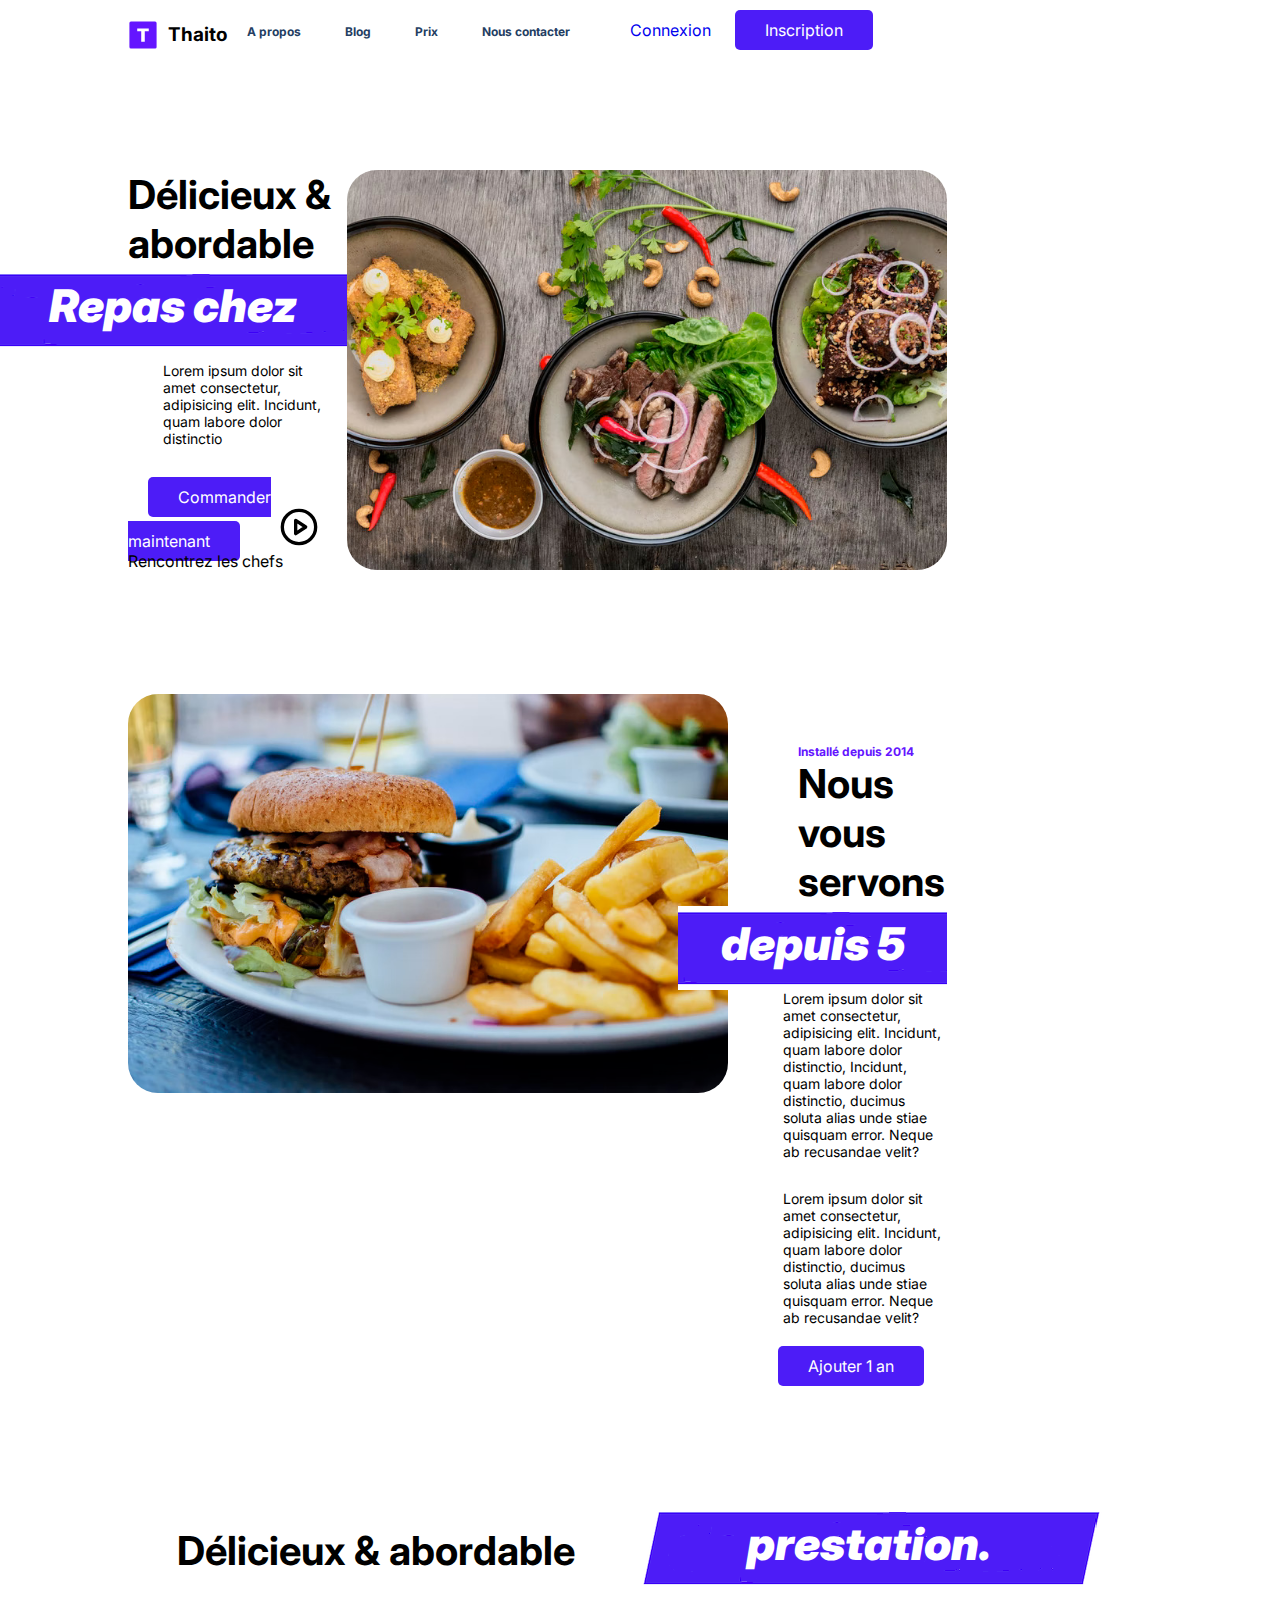
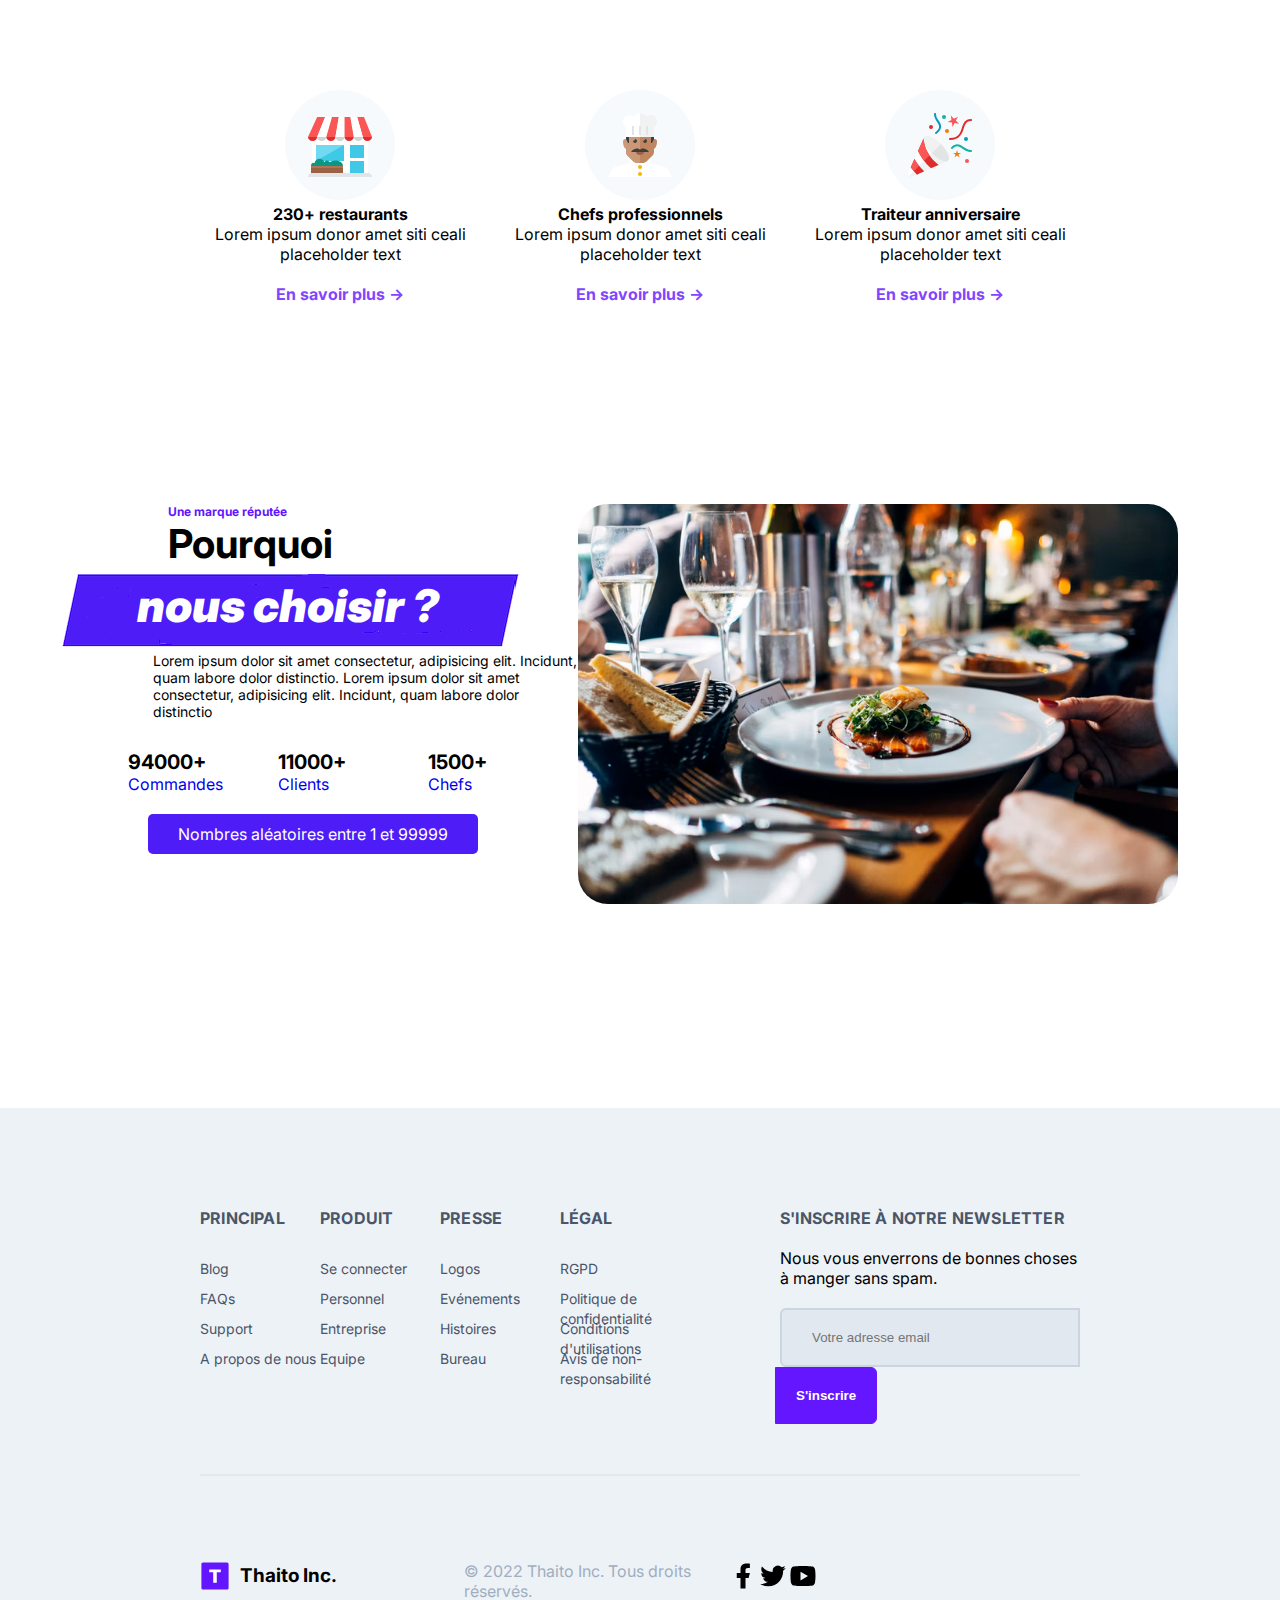
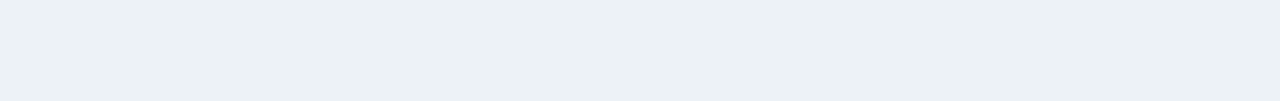
<file: index.html>
<!DOCTYPE html>
<html lang="fr">
<head>
    <meta charset="UTF-8">
    <meta name="viewport" content="width=device-width, initial-scale=1.0">
    <link rel="stylesheet" href="css/style.css">
    <link href="https://fonts.googleapis.com/css2?family=Inter&display=swap" rel="stylesheet">
    <link href="https://fonts.googleapis.com/css2?family=Inter:wght@900&display=swap" rel="stylesheet">
    <script src="js/script.js"></script>
    <title>Thaito</title>
</head>
<body>
    <section class="top-nav">
        <input id="menu-toggle" type="checkbox" />
        <label class='menu-button-container' for="menu-toggle">
        <div class='menu-button'></div>
      </label>
        <ul class="menu">
          <li><a href="#">A propos</a></li>
          <li><a href="#">Blog</a></li>
          <li><a href="#">Prix</a></li>
          <li><a href="#">Nous contacter</a></li>
          <li><a href="#">Connexion</a></li>
          <li><a href="#" class="inscription">Inscription</a></li>
        </ul>
    </section>
    <div id="container">
        <header>
            <img src="img/logo.svg" alt="Logo" height="30">
            <h1>Thaito</h1>
            <ul class="top-head">
                <li><a href="#">A propos</a></li>
                <li><a href="#">Blog</a></li>
                <li><a href="#">Prix</a></li>
                <li><a href="#">Nous contacter</a></li>
            </ul>
            <div id="login">
                <a href="#">Connexion</a>
                <a href="#" class="inscription">Inscription</a>
            </div>
        </header>
        <main>
            <section class="first-block" id="first">
                <section id="head">
                    <h2>Délicieux & abordable</h2>
                    <h3><i>Repas chez vous.</i></h3>
                    <p id="header-text" class="first-text">Lorem ipsum dolor sit amet consectetur, adipisicing elit. Incidunt, quam labore dolor distinctio</p>
                    <p id="command-rencontre">
                        <a href="#" id="command-now" onclick="display()">Commander maintenant</a>
                        <a href="#" id="rencontre">
                            <img width="40" src="img/play-circle.svg" alt="" />&nbsp;&nbsp;
                            <span onclick="youtube()">Rencontrez les chefs</span>
                        </a>
                    </p>
                </section>
                <section id="image1" class="head2">
                    <img id="youtube" src="img/image-1.jpeg" class="radius" width="600" />
                </section>
            </section>
            <section class="first-block">
                <section class="head2">
                    <img id="second-image" src="img/image-2.jpeg" class="radius" width="600" />
                </section>
                <section id="foot">
                    <div id="text"></div>
                    <p class="subtitle">Installé depuis 2014</p>
                    <h2 class="h2">Nous vous servons</h2>
                    <h3 id="year"><i>depuis 5 ans.</i></h3>
                    <p class="first-text">Lorem ipsum dolor sit amet consectetur, adipisicing elit. Incidunt, quam labore dolor distinctio, Incidunt, quam labore dolor distinctio, ducimus soluta alias unde stiae quisquam error. Neque ab recusandae velit?</p>
                    <p class="first-text">Lorem ipsum dolor sit amet consectetur, adipisicing elit. Incidunt, quam labore dolor distinctio, ducimus soluta alias unde stiae quisquam error. Neque ab recusandae velit?</p>
                    <a href="#" id="add-one-year" onclick="addOneYear()">Ajouter 1 an</a>
                </section>
            </section>
            <section id="incroyable">
                <h2 id="delicious">Délicieux & abordable</h2>
                <h3 id="prestation"><i>prestation.</i></h3>
            </section>
            <section id="details">
                <article id="articleDetails">
                    <img id="shop" src="img/shop.svg" alt="Shop" />
                    <p class="number">230+ restaurants</p>
                    <p>Lorem ipsum donor amet siti ceali placeholder text</p><br />
                    <p><a class="linkDetails" href="#">En savoir plus →</a></p>
                </article>
                <article id="articleDetails">
                    <img id="chef" src="img/chef.svg" alt="Shop" />
                    <p class="number">Chefs professionnels</p>
                    <p>Lorem ipsum donor amet siti ceali placeholder text</p><br />
                    <p><a class="linkDetails" href="#">En savoir plus →</a></p>
                </article>
                <article id="articleDetails">
                    <img id="celebration" src="img/celebration.svg" alt="Shop" />
                    <p class="number">Traiteur anniversaire</p>
                    <p>Lorem ipsum donor amet siti ceali placeholder text</p><br />
                    <p><a class="linkDetails" href="#">En savoir plus →</a></p>
                </article>
            </section>
            <section class="first-block">
                <section id="head">
                    <p class="subtitle">Une marque réputée</p>
                    <h2 class="h2">Pourquoi</h2>
                    <h3 id="food"><i>nous choisir ?</i></h3>
                    <p class="first-text">Lorem ipsum dolor sit amet consectetur, adipisicing elit. Incidunt, quam labore dolor distinctio. Lorem ipsum dolor sit amet consectetur, adipisicing elit. Incidunt, quam labore dolor distinctio</p>
                    <section id="chiffres">
                        <article class="table">
                            <p id="commands">94000+</p>
                            <a href="#" class="linkChiffres">Commandes</a>
                        </article>
                        <article class="table">
                            <p id="consumers">11000+</p>
                            <a href="#" class="linkChiffres">Clients</a>
                        </article>
                        <article class="table">
                            <p id="chiefs">1500+</p>
                            <a href="#" class="linkChiffres">Chefs</a>
                        </article>
                    </section>
                    <p id="paraphNumbers"><a href="#" id="numbers" onclick="nbAlea()">Nombres aléatoires entre 1 et 99999</a></p>
                </section>
                <section id="image1" class="head2">
                    <img id="youtube" src="img/image-3.jpeg" class="radius" width="600" />
                </section>
            </section>
        </main>
    </div>
    <footer>
        <section class="tableFooter">
            <p class="titleFooter">Principal</p>
            <ul class="ulFooter">
                <li><a href="#">Blog</a></li>
                <li><a href="#">FAQs</a></li>
                <li><a href="#">Support</a></li>
                <li><a href="#">A propos de nous</a></li>
            </ul>
        </section>
        <section class="tableFooter">
            <p class="titleFooter">Produit</p>
            <ul class="ulFooter">
                <li><a href="#">Se connecter</a></li>
                <li><a href="#">Personnel</a></li>
                <li><a href="#">Entreprise</a></li>
                <li><a href="#">Equipe</a></li>
            </ul>
        </section>
        <section class="tableFooter">
            <p class="titleFooter">Presse</p>
            <ul class="ulFooter">
                <li><a href="#">Logos</a></li>
                <li><a href="#">Evénements</a></li>
                <li><a href="#">Histoires</a></li>
                <li><a href="#">Bureau</a></li>
            </ul>
        </section>
        <section class="tableFooter">
            <p class="titleFooter">Légal</p>
            <ul class="ulFooter">
                <li><a href="#">RGPD</a></li>
                <li><a href="#">Politique de confidentialité</a></li>
                <li><a href="#">Conditions d'utilisations</a></li>
                <li><a href="#">Avis de non-responsabilité</a></li>
            </ul>
        </section>
        <section id="tableFooterNews">
            <p class="titleFooter">S'inscrire à notre newsletter</p>
            <p id="textFooterNews">Nous vous enverrons de bonnes choses à manger sans spam.</p>
            <section id="newsletter">
                <form method="post">
                    <input id="email" type="email" placeholder="Votre adresse email" />
                    <input type="submit" value="S'inscrire" onclick="verifEmail()" />
                </form>
            </section>
        </section>
    </footer>
    <section id="copyright">
        <hr />
        <div id="copy">
            <section class="tableCopy">
                <img src="img/logo.svg" alt="Logo" height="30">
                <h1>Thaito Inc.</h1>
            </section>
            <section class="tableCopy">
                <p>&copy; 2022 Thaito Inc. Tous droits réservés.</p>
            </section>
            <section class="tableCopy">
                <a class="social-network" href="#"><img src="img/facebook-icon.svg" alt="Facebook" height="30"></a>
                <a class="social-network" href="#"><img src="img/twitter-icon.svg" alt="Twitter" height="30"></a>
                <a class="social-network" href="#"><img src="img/youtube-icon.svg" alt="YouTube" height="30"></a>
            </section>
        </div>
    </section>
</body>
</html>
</file>
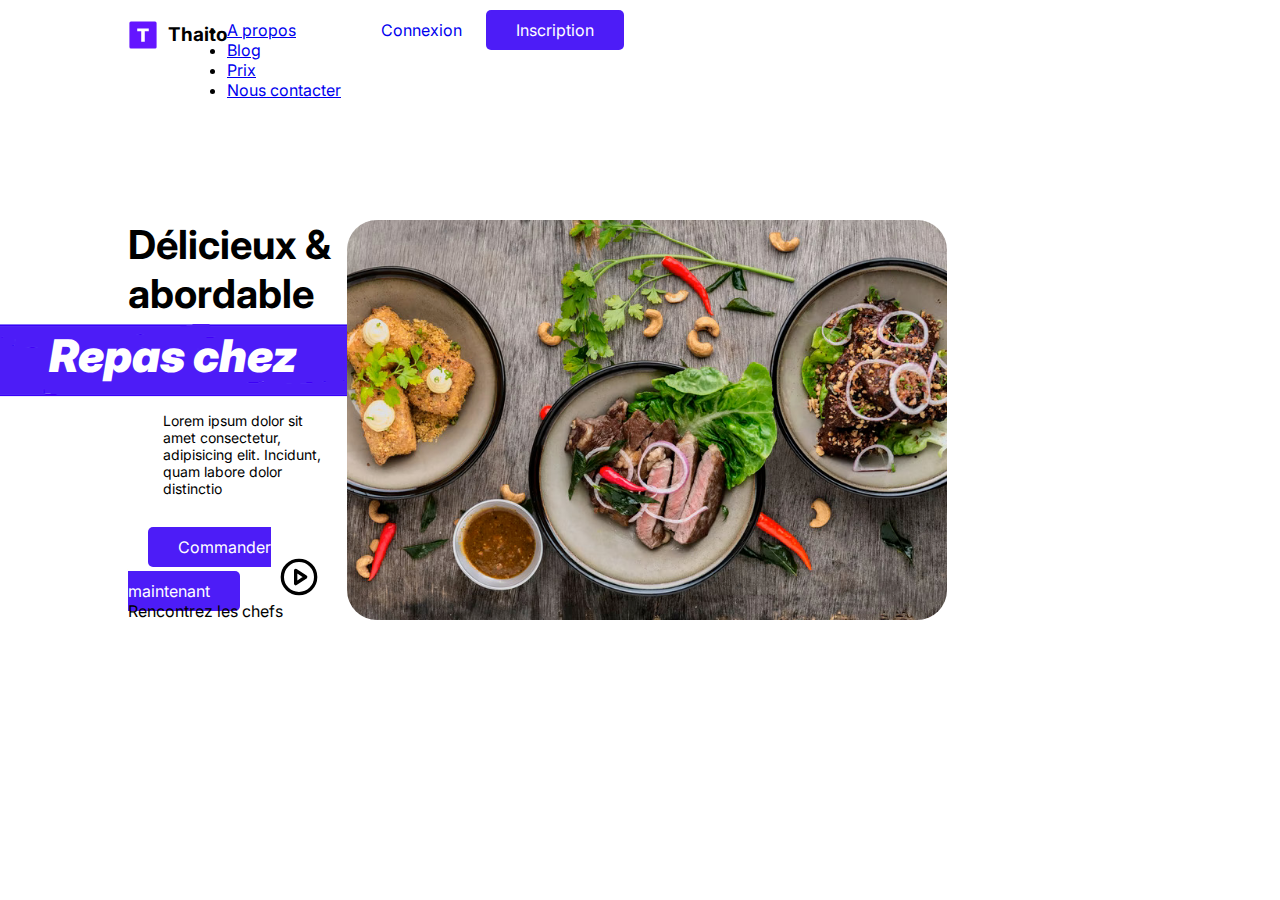
<file: hover-1.html>
<!DOCTYPE html>
<html lang="fr">
<head>
    <meta charset="UTF-8">
    <meta name="viewport" content="width=device-width, initial-scale=1.0">
    <link rel="stylesheet" href="css/style.css">
    <link href="https://fonts.googleapis.com/css2?family=Inter&display=swap" rel="stylesheet">
    <link href="https://fonts.googleapis.com/css2?family=Inter:wght@900&display=swap" rel="stylesheet">
    <script src="js/script.js"></script>
    <title>Thaito</title>
</head>
<body>
    <section class="top-nav">
        <input id="menu-toggle" type="checkbox" />
        <label class='menu-button-container' for="menu-toggle">
        <div class='menu-button'></div>
      </label>
        <ul class="menu">
          <li>A propos</li>
          <li>Blog</li>
          <li>Prix</li>
          <li>Nous contacter</li>
          <li>Connexion</li>
          <li><a href="#" class="inscription">Inscription</a></li>
        </ul>
    </section>
    <div id="container">
        <header>
            <img src="img/logo.svg" alt="Logo" height="30">
            <h1>Thaito</h1>
            <ul>
                <li><a href="#">A propos</a></li>
                <li><a href="#">Blog</a></li>
                <li><a href="#">Prix</a></li>
                <li><a href="#">Nous contacter</a></li>
            </ul>
            <div id="login">
                <a href="#">Connexion</a>
                <a href="#" class="inscription">Inscription</a>
            </div>
        </header>
        <main>
            <section class="first-block" id="first">
                <section id="head">
                    <h2>Délicieux & abordable</h2>
                    <h3><i>Repas chez vous.</i></h3>
                    <p id="header-text" class="first-text">Lorem ipsum dolor sit amet consectetur, adipisicing elit. Incidunt, quam labore dolor distinctio</p>
                    <p id="command-rencontre">
                        <a href="#" id="command-now" onclick="display()">Commander maintenant</a>
                        <a href="#" id="rencontre">
                            <img width="40" src="img/play-circle.svg" alt="" />&nbsp;&nbsp;
                            <span onclick="youtube()">Rencontrez les chefs</span>
                        </a>
                    </p>
                </section>
                <section id="image1" class="head2">
                    <img id="youtube" src="img/image-1.jpeg" class="radius" width="600" />
                </section>
            </section>
        </main>
    </div>
</body>
</html>
</file>
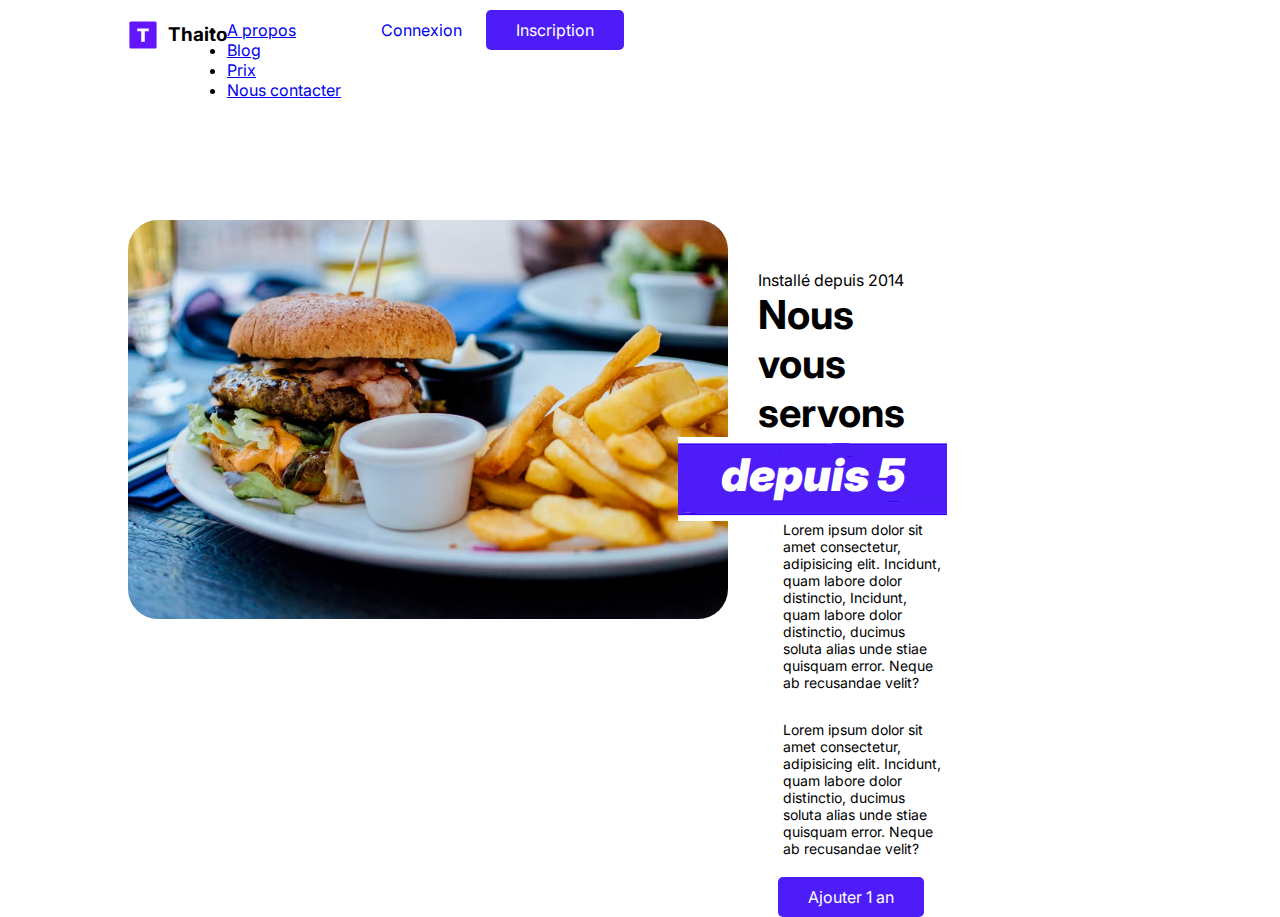
<file: hover-2.html>
<!DOCTYPE html>
<html lang="fr">
<head>
    <meta charset="UTF-8">
    <meta name="viewport" content="width=device-width, initial-scale=1.0">
    <link rel="stylesheet" href="css/style.css">
    <link href="https://fonts.googleapis.com/css2?family=Inter&display=swap" rel="stylesheet">
    <link href="https://fonts.googleapis.com/css2?family=Inter:wght@900&display=swap" rel="stylesheet">
    <script src="js/script.js"></script>
    <title>Thaito</title>
</head>
<body>
    <section class="top-nav">
        <input id="menu-toggle" type="checkbox" />
        <label class='menu-button-container' for="menu-toggle">
        <div class='menu-button'></div>
      </label>
        <ul class="menu">
          <li>A propos</li>
          <li>Blog</li>
          <li>Prix</li>
          <li>Nous contacter</li>
          <li>Connexion</li>
          <li><a href="#" class="inscription">Inscription</a></li>
        </ul>
    </section>
    <div id="container">
        <header>
            <img src="img/logo.svg" alt="Logo" height="30">
            <h1>Thaito</h1>
            <ul>
                <li><a href="#">A propos</a></li>
                <li><a href="#">Blog</a></li>
                <li><a href="#">Prix</a></li>
                <li><a href="#">Nous contacter</a></li>
            </ul>
            <div id="login">
                <a href="#">Connexion</a>
                <a href="#" class="inscription">Inscription</a>
            </div>
        </header>
        <main>
            <section class="first-block">
                <section class="head2">
                    <img id="second-image" src="img/image-2.jpeg" class="radius" width="600" />
                </section>
                <section id="foot">
                    <div id="text"></div>
                    <p id="install">Installé depuis 2014</p>
                    <h2>Nous vous servons</h2>
                    <h3 id="year"><i>depuis 5 ans.</i></h3>
                    <p class="first-text">Lorem ipsum dolor sit amet consectetur, adipisicing elit. Incidunt, quam labore dolor distinctio, Incidunt, quam labore dolor distinctio, ducimus soluta alias unde stiae quisquam error. Neque ab recusandae velit?</p>
                    <p class="first-text">Lorem ipsum dolor sit amet consectetur, adipisicing elit. Incidunt, quam labore dolor distinctio, ducimus soluta alias unde stiae quisquam error. Neque ab recusandae velit?</p>
                    <a href="#" id="add-one-year" onclick="addOneYear()">Ajouter 1 an</a>
                </section>
            </section>
        </main>
    </div>
</body>
</html>
</file>
<file: css/style.css>
@charset "utf8";

* {
    box-sizing: border-box;
    margin: 0;
    padding: 0;
}

body {
    font-family: Inter;
    margin-top: 20px;
}

#container {
    margin: auto;
    width: 80%;
}

header {
    display: flex;
}

h1 {
    font-size: 19px;
    font-weight: bold;
    margin: 3px 0 0 10px;
}

h3 {
    background: url('../img/h3.png') no-repeat center;
    color: #fff;
    font-size: 45px;
    font-weight: 900;
    text-align: center;
    margin-left: -130px;
    padding-top: 10px;
    height: 84px;
}

.top-head ul {
    margin-left: 40%;
}

.top-head li {
    list-style: none;
    display: inline;
    margin: 0 20px;
    font-weight: bold;
}

.top-head li a {
    color: #243e63;
    font-size: 12px;
    text-decoration: none;
}

#login {
    margin-left: 40px;
}

#login a {
    text-decoration: none;
}

.inscription, #command-now, #add-one-year, #numbers {
    background-color: #4D1CF7;
    margin-left: 20px;
    border-radius: 5px;
    padding: 10px 30px;
    color: #fff;
}

#paraphNumbers {
    margin-top: 30px;
}

.first-block {
    display: flex;
    margin-top: 120px;
    width: 80%;
}

h2 {
    font-size: 40px;
    font-weight: bold;
}

.h2 {
    margin-left: 40px;
}

.radius {
    border-radius: 30px;
}

.first-text {
    font-size: 14px;
    margin-left: 25px;
    margin-bottom: 30px;
}

#header-text {
    padding: 10px;
}

#year {
    margin-left: -80px;
}

#head a {
    text-decoration: none;
}

#rencontre {
    margin-left: 35px;
    padding-bottom: 10px;
}

#rencontre {
    color: #000;
}

#text {
    display: block;
    margin-bottom: 50px;
}

#foot {
    margin-left: 30px;
}

#add-one-year {
    text-decoration: none;
}

.subtitle {
    color: #6415ff;
    font-size: 12px;
    font-weight: bold;
    margin-left: 40px;
}

#incroyable {
    display: flex;
    margin: 130px 0 100px 0;
    width: 100%;
    justify-content: center;
}

#delicious {
    padding-top: 20px;
}

#prestation {
    margin-left: 60px;
    width: 468px
}

#details {
    display: flex;
    text-align: center;
    width: 100%;
    justify-content: center;
    margin: 50px 0 200px 0;
}

#shop, #chef, #celebration {
    border-radius: 50%;
    background-color: #F7FAFC;
}

.number {
    font-weight: bold;
    transition: all 1s ease;
}

#shop:hover, #chef:hover, #celebration:hover {
    transform: scale(1.25);
    transition: 0.5s;
}

#articleDetails {
    width: 300px;
}

.linkDetails {
    color: #8344FF;
    margin-top: 20px;
    text-decoration: none;
    font-weight: bold;
}

#choice {
    margin-left: -1050px;
}

.table {
    width: 150px;
}

#commands, #consumers, #chiefs {
    font-size: 20px;
    font-weight: bold;
}

#chiffres {
    display: flex;
    margin: auto;
    justify-content: center;
}

#linkChiffres {
    color: #5011CC;
    font-weight: bold;
}

footer {
    background-color: #EDF2F7;
    margin-top: 200px;
    padding: 100px 200px;
    width: 100%;
    display: flex;
}

#copyright {
    background-color: #EDF2F7;
    margin-top: -150px;
    padding: 100px 200px;
}

hr {
    border: none;
    border-top: 2px solid #E2E8F0;
}

#copy {
    display: flex;
    margin-top: 85px;
}

.tableCopy {
    display: flex;
    width: 30%;
}

.tableCopy p {
    color: #A0AEC0;
}

.social-network {
    border-radius: 50%;
}

.tableFooter {
    width: 250px;
}

#tableFooterNews {
    width: auto;
    margin-left: 100px;
}

.textFooterNews {
    color: #718096;
    font-size: 12px;
}

.titleFooter {
    margin-bottom: 20px;
    text-transform: uppercase;
    color: #4A5568;
    letter-spacing: 0.2px;
    font-weight: bold;
}

.ulFooter {
    margin-top: 30px;
}

.ulFooter li {
    height: 30px;
    list-style-type: none;
}

.ulFooter li a {
    font-size: 14px;
    color: #4A5568;
    height: 30px;
    list-style-type: none;
    text-decoration: none;
}

#newsletter {
    display: flex;
}

input[type=email] {
    background-color: #E2E8F0;
    border-top-left-radius: 6px;
    border-bottom-left-radius: 6px;
    border: 2px solid #CBD5E0;
    margin-top: 20px;
    color: #9CA3AF;
    padding: 20px 0 20px 30px;
    width: 300px
}

input[type=submit] {
    background-color: #6416FF;
    border-top-right-radius: 6px;
    border-bottom-right-radius: 6px;
    border: 1px solid #6416FF;
    color: #fff;
    cursor: pointer;
    font-weight: bold;
    padding: 20px;
    margin-left: -5px;
}

/** Menu burger **/
.top-nav {
    display: none;
    flex-direction: row;
    align-items: center;
    justify-content: space-between;
    color: #000;
    height: 50px;
    padding: 1em;
}

.menu {
    display: flex;
    flex-direction: row;
    list-style-type: none;
    margin: 0;
    padding: 0;
}

.menu > li {
    margin: 0 1rem;
    overflow: hidden;
}

.menu-button-container {
    display: none;
    height: 100%;
    width: 30px;
    cursor: pointer;
    flex-direction: column;
    justify-content: center;
    align-items: center;
}

#menu-toggle {
    display: none;
}

.menu-button,
.menu-button::before,
.menu-button::after {
    display: block;
    background-color: #000;
    position: absolute;
    height: 4px;justify-content: flex-end;
    width: 30px;
    transition: transform 400ms cubic-bezier(0.23, 1, 0.32, 1);
    border-radius: 2px;
}

.menu-button::before {
    content: '';
    margin-top: -8px;
}

.menu-button::after {
    content: '';
    margin-top: 8px;
}

#menu-toggle:checked + .menu-button-container .menu-button::before {
    margin-top: 0px;
    transform: rotate(405deg);
}

#menu-toggle:checked + .menu-button-container .menu-button {
    background: rgba(255, 255, 255, 0);
}

#menu-toggle:checked + .menu-button-container .menu-button::after {
    margin-top: 0px;
    transform: rotate(-405deg);
}

/******************************************************************/

@media (max-width: 1000px) {
    .top-nav {
        display: flex;
    }

    .menu-button {
        justify-content: flex-end;
    }

    .menu-button-container {
        display: flex;
        padding-bottom: 20px;
    }
    
    .menu {
        position: absolute;
        top: 0;
        margin-top: 50px;
        left: 0;
        flex-direction: column;
        width: 100%;
        justify-content: flex-end;
        align-items: center;
    }

    #menu-toggle ~ .menu li {
        height: 0;
        margin: 0;
        padding: 0;
        border: 0;
        transition: height 400ms cubic-bezier(0.23, 1, 0.32, 1);
    }

    #menu-toggle:checked ~ .menu li {
        height: 2.5em;
        padding: 0.5em;
        transition: height 400ms cubic-bezier(0.23, 1, 0.32, 1);
    }

    .menu > li {
        display: flex;
        justify-content: center;
        margin: 0;
        padding: 0.5em 0;
        width: 100%;
        color: #000;
        background-color: #fff;
    }

    .menu > li:not(:last-child) {
        border-bottom: 1px solid #444;
    }

    #login {
        display: none;
    }

    #incroyable {
        display: block;
    }

    #delicious {
        font-size: 25px;
        text-align: center;
    }

    #prestation, #food {
        margin: auto
    }

    ul li {
        display: none;
    }

    #container {
        width: 100%;
    }

    .first-block {
        display: block;
        text-align: center;
        width: 100%;
    }

    #command-rencontre {
        margin-bottom: 35px;
    }

    #head {
        text-align: center;
        margin: -30px auto 0 auto;
    }

    #head h2 {
        font-size: 20px;
    }

    h3 {
        font-size: 30px;
        padding-top: 25px;
    }

    .first-text {
        font-size: 10px;
    }

    #command-now {
        padding: 5px;
        font-size: 10px;
    }

    #rencontre {
        font-size: 10px;
        margin-left: 0;
        padding-bottom: 10px;
    }

    #rencontre img {
        width: 30px;
    }

    .head2 img {
        width: 100%
    }

    .head2 #second-image {
        text-align: center;
        width: 90%;
    }

    #tableFooterNews {
        display: block;
    }

    .tableCopy {
        display: block;
    }
}
</file>
